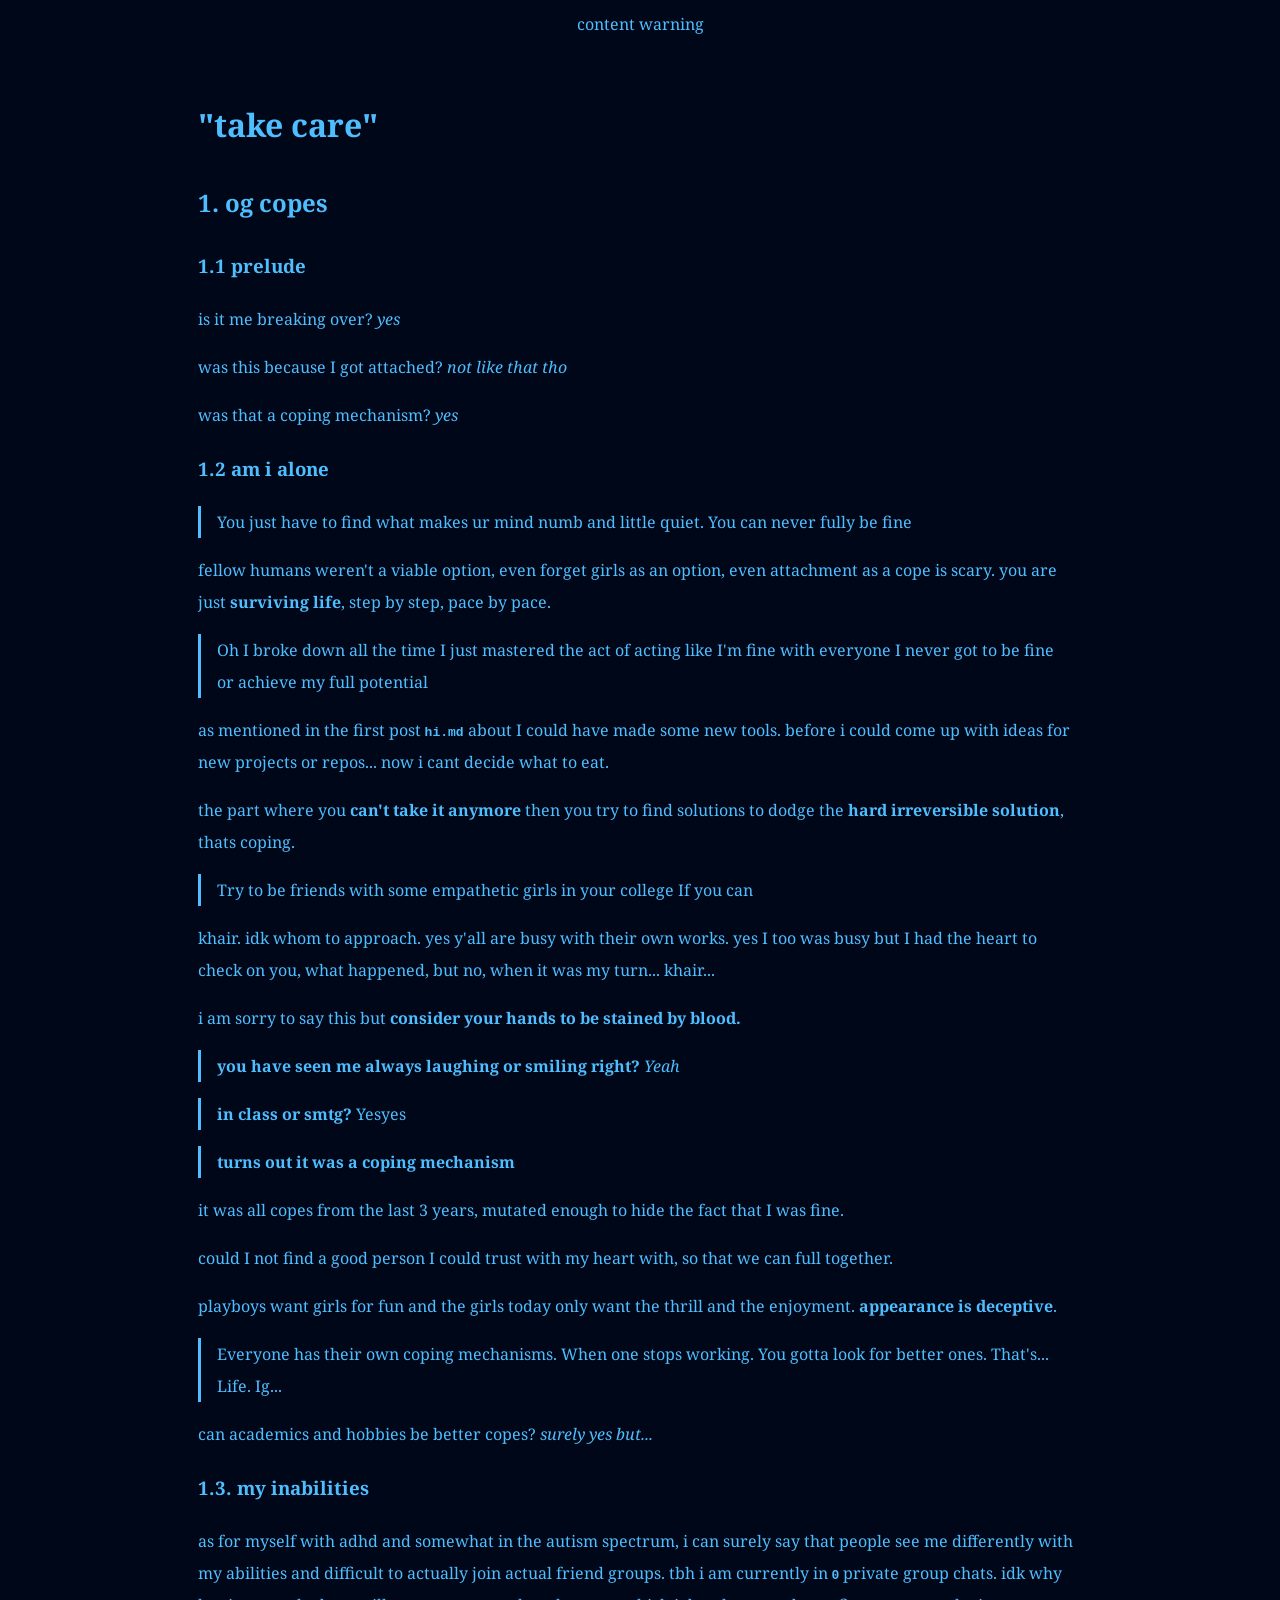
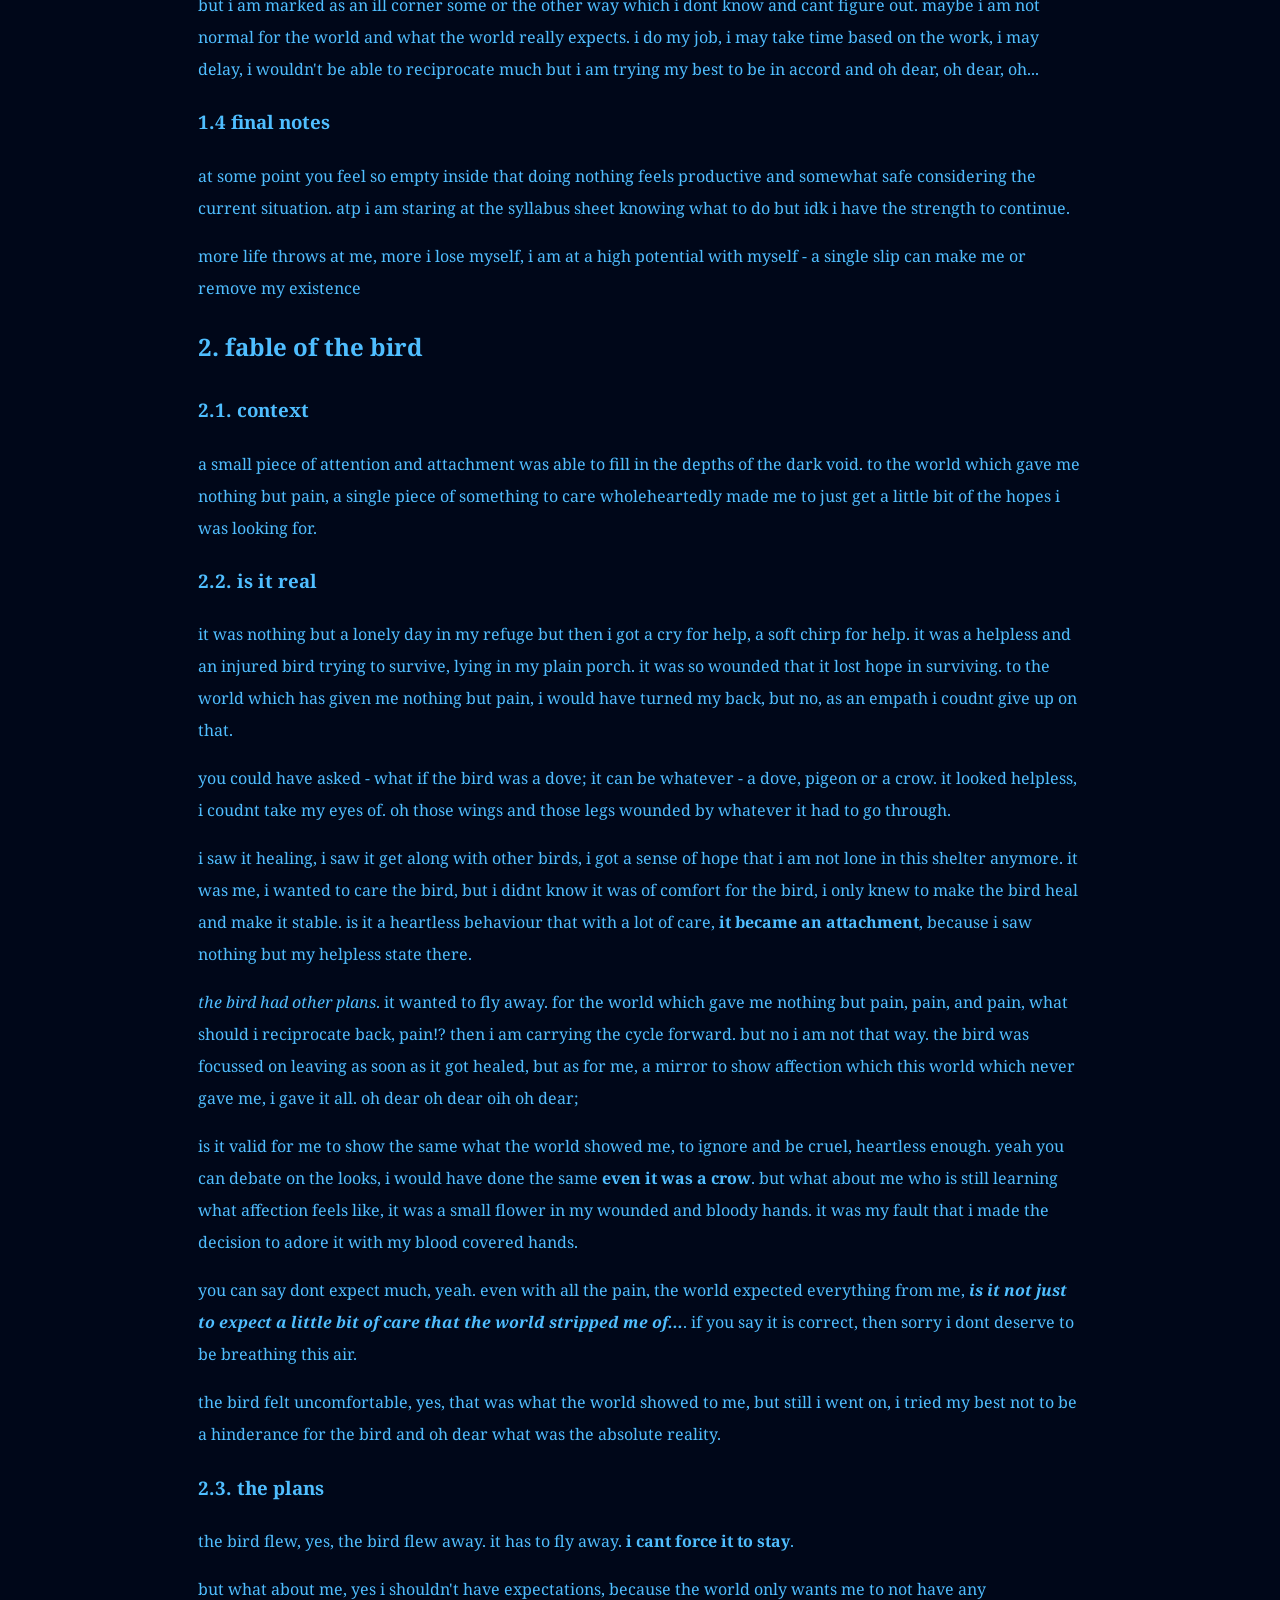
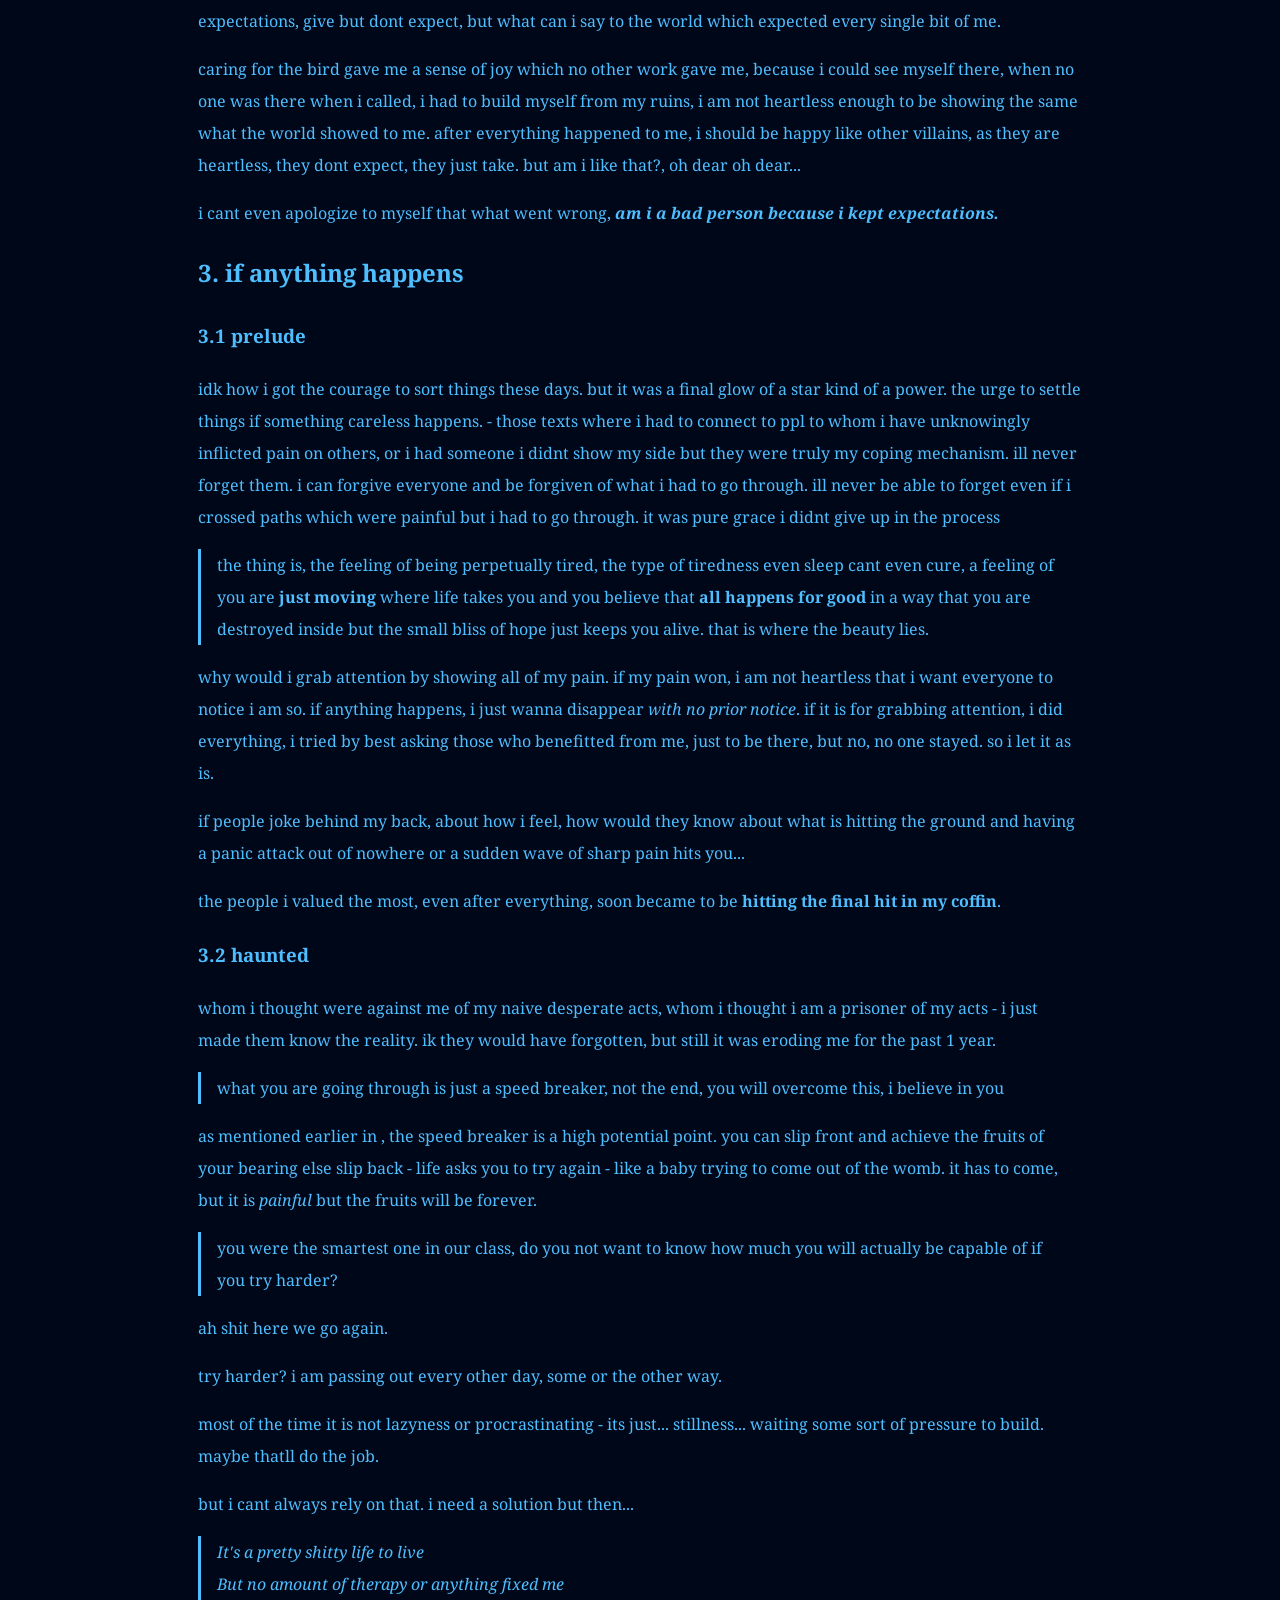
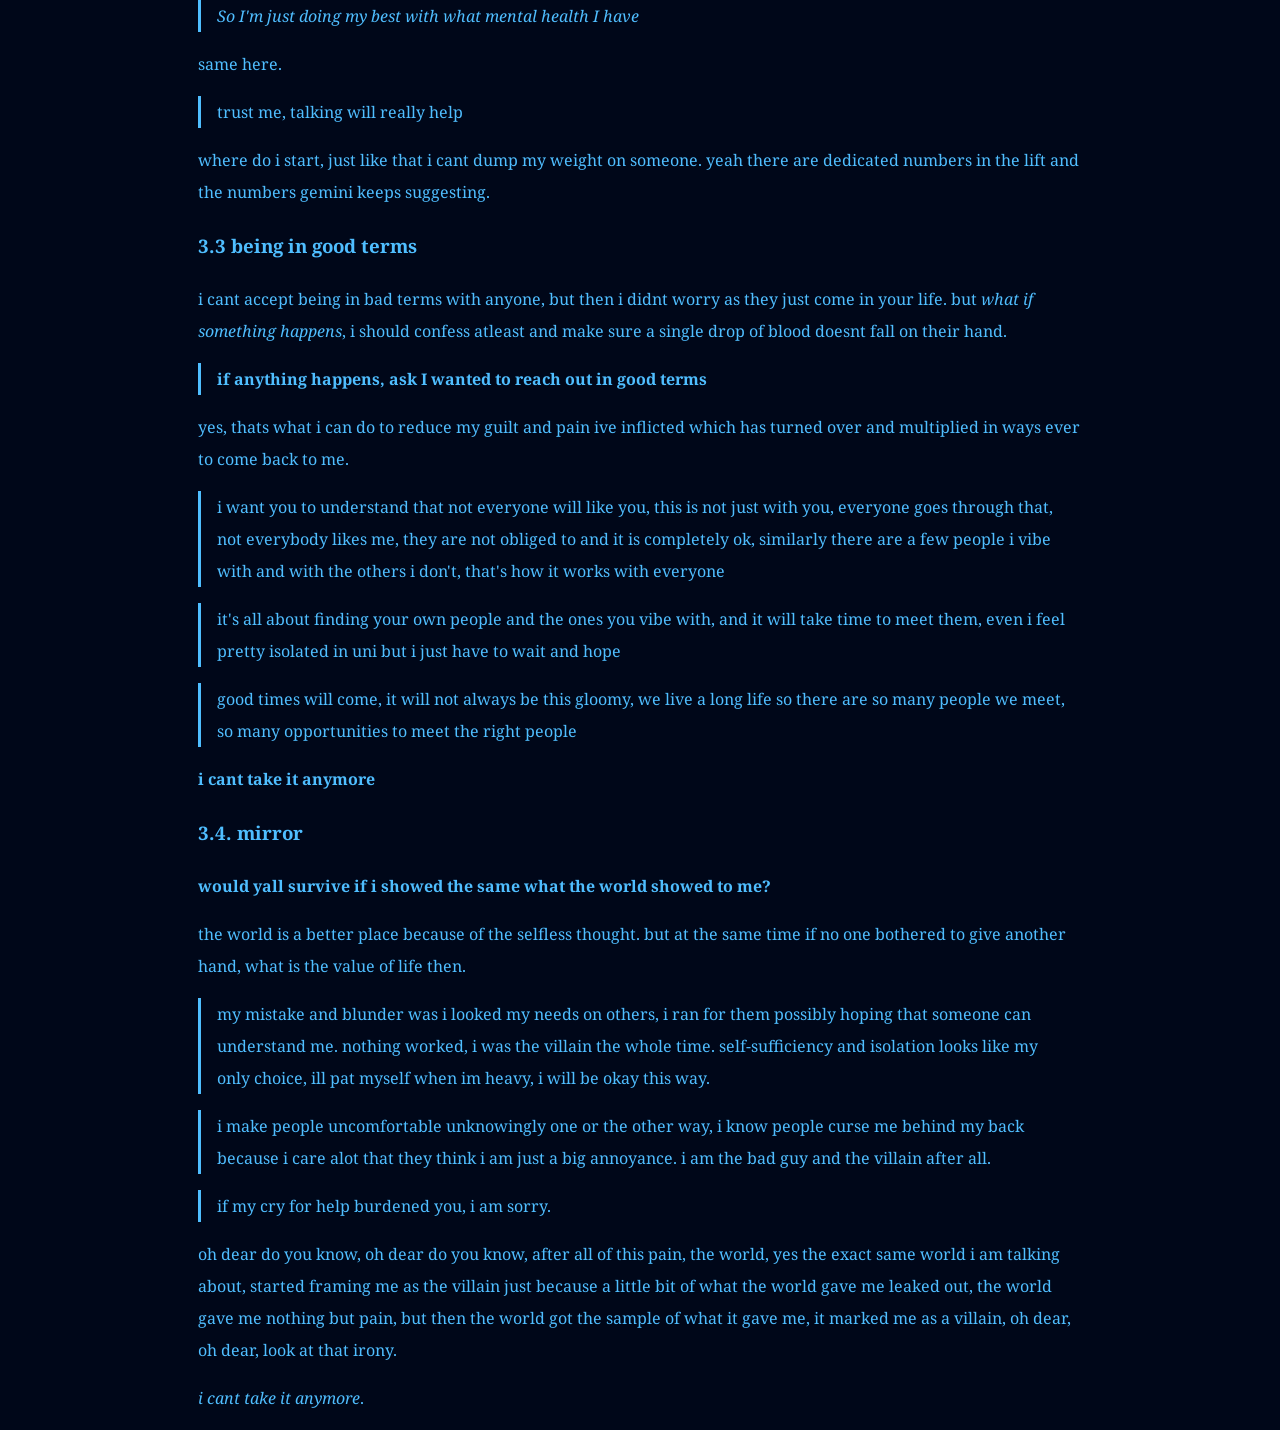
<file: log.html>
<!DOCTYPE html>
<html lang="en">
<head>
    <meta charset="UTF-8">
    <meta name="viewport" content="width=device-width, initial-scale=1.0">
    <title>Document</title>
    <link rel="stylesheet" href="style2.css">
    <link rel="preconnect" href="https://fonts.googleapis.com">
    <link rel="preconnect" href="https://fonts.gstatic.com" crossorigin>
    <link href="https://fonts.googleapis.com/css2?family=Noto+Serif+Devanagari:wght@100..900&family=Noto+Serif+Grantha&family=Noto+Serif+Tamil:ital,wght@0,100..900;1,100..900&family=Noto+Serif:ital,wght@0,100..900;1,100..900&display=swap" rel="stylesheet">
    <link rel="stylesheet" href="css/style.css">
</head>
<body>
    <div>
<center>content warning</center><br>
<h1>&quot;take care&quot;</h1>
<h2>1. og copes</h2>
<h3>1.1 prelude</h3>
<p>is it me breaking over? <em>yes</em></p>
<p>was this because I got attached? <em>not like that tho</em></p>
<p>was that a coping mechanism? <em>yes</em></p>
<h3>1.2 am i alone</h3>
<blockquote>
<p>You just have to find what makes ur mind numb and little quiet. You can never fully be fine</p>
</blockquote>
<p>fellow humans weren't a viable option, even forget girls as an option, even attachment as a cope is scary. you are just <strong>surviving life</strong>, step by step, pace by pace.</p>
<blockquote>
<p>Oh I broke down all the time
I just mastered the act of acting like I'm fine with everyone
I never got to be fine or achieve my full potential</p>
</blockquote>
<p>as mentioned in the first post <code>hi.md</code> about I could have made some new tools. before i could come up with ideas for new projects or repos... now i cant decide what to eat.</p>
<p>the part where you <strong>can't take it anymore</strong> then you try to find solutions to dodge the <strong>hard irreversible solution</strong>, thats coping.</p>
<blockquote>
<p>Try to be friends with some empathetic girls in your college If you can</p>
</blockquote>
<p>khair. idk whom to approach. yes y'all are busy with their own works. yes I too was busy but I had the heart to check on you, what happened, but no, when it was my turn... khair...</p>
<p>i am sorry to say this but <strong>consider your hands to be stained by blood.</strong></p>
<blockquote>
<p><strong>you have seen me always laughing or smiling right?</strong> <em>Yeah</em></p>
</blockquote>
<blockquote>
<p><strong>in class or smtg?</strong> Yesyes</p>
</blockquote>
<blockquote>
<p><strong>turns out it was a coping mechanism</strong></p>
</blockquote>
<p>it was all copes from the last 3 years, mutated enough to hide the fact that I was fine.</p>
<p>could I not find a good person I could trust with my heart with, so that we can full together.</p>
<p>playboys want girls for fun and the girls today only want the thrill and the enjoyment. <strong>appearance is deceptive</strong>.</p>
<blockquote>
<p>Everyone has their own coping mechanisms. When one stops working. You gotta look for better ones. That's... Life. Ig...</p>
</blockquote>
<p>can academics and hobbies be better copes? <em>surely yes but...</em></p>
<h3>1.3. my inabilities</h3>
<p>as for myself with adhd and somewhat in the autism spectrum, i can surely say that people see me differently with my abilities and difficult to actually join actual friend groups. tbh i am currently in <code>0</code> private group chats. idk why but i am marked as an ill corner some or the other way which i dont know and cant figure out. maybe i am not normal for the world and what the world really expects. i do my job, i may take time based on the work, i may delay, i wouldn't be able to reciprocate much but i am trying my best to be in accord and oh dear, oh dear, oh...</p>
<h3>1.4 final notes</h3>
<p>at some point you feel so empty inside that doing nothing feels productive and somewhat safe considering the current situation. atp i am staring at the syllabus sheet knowing what to do but idk i have the strength to continue.</p>
<p>more life throws at me, more i lose myself, i am at a high potential with myself - a single slip can make me or remove my existence</p>
<h2>2. fable of the bird</h2>
<h3>2.1. context</h3>
<p>a small piece of attention and attachment was able to fill in the depths of the dark void. to the world which gave me nothing but pain, a single piece of something to care wholeheartedly made me to just get a little bit of the hopes i was looking for.</p>
<h3>2.2. is it real</h3>
<p>it was nothing but a lonely day in my refuge but then i got a cry for help, a soft chirp for help. it was a helpless and an injured bird trying to survive, lying in my plain porch. it was so wounded that it lost hope in surviving. to the world which has given me nothing but pain, i would have turned my back, but no, as an empath i coudnt give up on that.</p>
<p>you could have asked - what if the bird was a dove; it can be whatever - a dove, pigeon or a crow. it looked helpless, i coudnt take my eyes of. oh those wings and those legs wounded by whatever it had to go through.</p>
<p>i saw it healing, i saw it get along with other birds, i got a sense of hope that i am not lone in this shelter anymore. it was me, i wanted to care the bird, but i didnt know it was of comfort for the bird, i only knew to make the bird heal and make it stable. is it a heartless behaviour that with a lot of care, <strong>it became an attachment</strong>, because i saw nothing but my helpless state there.</p>
<p><em>the bird had other plans</em>. it wanted to fly away. for the world which gave me nothing but pain, pain, and pain, what should i reciprocate back, pain!? then i am carrying the cycle forward. but no i am not that way. the bird was focussed on leaving as soon as it got healed, but as for me, a mirror to show affection which this world which never gave me, i gave it all. oh dear oh dear oih oh dear;</p>
<p>is it valid for me to show the same what the world showed me, to ignore and be cruel, heartless enough. yeah you can debate on the looks, i would have done the same <strong>even it was a crow</strong>. but what about me who is still learning what affection feels like, it was a small flower in my wounded and bloody hands. it was my fault that i made the decision to adore it with my blood covered hands.</p>
<p>you can say dont expect much, yeah. even with all the pain, the world expected everything from me, <em><strong>is it not just to expect a little bit of care that the world stripped me of...</strong></em>. if you say it is correct, then sorry i dont deserve to be breathing this air.</p>
<p>the bird felt uncomfortable, yes, that was what the world showed to me, but still i went on, i tried my best not to be a hinderance for the bird and oh dear what was the absolute reality.</p>
<h3>2.3. the plans</h3>
<p>the bird flew, yes, the bird flew away. it has to fly away. <strong>i cant force it to stay</strong>.</p>
<p>but what about me, yes i shouldn't have expectations, because the world only wants me to not have any expectations, give but dont expect, but what can i say to the world which expected every single bit of me.</p>
<p>caring for the bird gave me a sense of joy which no other work gave me, because i could see myself there, when no one was there when i called, i had to build myself from my ruins, i am not heartless enough to be showing the same what the world showed to me. after everything happened to me, i should be happy like other villains, as they are heartless, they dont expect, they just take. but am i like that?, oh dear oh dear...</p>
<p>i cant even apologize to myself that what went wrong, <em><strong>am i a bad person because i kept expectations.</strong></em></p>
<h2>3. if anything happens</h2>
<h3>3.1 prelude</h3>
<p>idk how i got the courage to sort things these days. but it was a final glow of a star kind of a power. the urge to settle things if something careless happens. - those texts where i had to connect to ppl to whom i have unknowingly inflicted pain on others, or i had someone i didnt show my side but they were truly my coping mechanism. ill never forget them. i can forgive everyone and be forgiven of what i had to go through. ill never be able to forget even if i crossed paths which were painful but i had to go through. it was pure grace i didnt give up in the process</p>
<blockquote>
<p>the thing is, the feeling of being perpetually tired, the type of tiredness even sleep cant even cure, a feeling of you are <strong>just moving</strong> where life takes you and you believe that <strong>all happens for good</strong> in a way that you are destroyed inside but the small bliss of hope just keeps you alive. that is where the beauty lies.</p>
</blockquote>
<p>why would i grab attention by showing all of my pain. if my pain won, i am not heartless that i want everyone to notice i am so. if anything happens, i just wanna disappear <em>with no prior notice</em>. if it is for grabbing attention, i did everything, i tried by best asking those who benefitted from me, just to be there, but no, no one stayed. so i let it as is.</p>
<p>if people joke behind my back, about how i feel, how would they know about what is hitting the ground and having a panic attack out of nowhere or a sudden wave of sharp pain hits you...</p>
<p>the people i valued the most, even after everything, soon became to be <strong>hitting the final hit in my coffin</strong>.</p>
<h3>3.2 haunted</h3>
<p>whom i thought were against me of my naive desperate acts, whom i thought i am a prisoner of my acts - i just made them know the reality. ik they would have forgotten, but still it was eroding me for the past 1 year.</p>
<blockquote>
<p>what you are going through is just a speed breaker, not the end, you will overcome this, i believe in you</p>
</blockquote>
<p>as mentioned earlier in , the speed breaker is a high potential point. you can slip front and achieve the fruits of your bearing else slip back - life asks you to try again - like a baby trying to come out of the womb. it has to come, but it is <em>painful</em> but the fruits will be forever.</p>
<blockquote>
<p>you were the smartest one in our class, do you not want to know how much you will actually be capable of if you try harder?</p>
</blockquote>
<p>ah shit here we go again.</p>
<p>try harder? i am passing out every other day, some or the other way.</p>
<p>most of the time it is not lazyness or procrastinating - its just... stillness... waiting some sort of pressure to build. maybe thatll do the job.</p>
<p>but i cant always rely on that. i need a solution but then...</p>
<blockquote>
<p><em>It's a pretty shitty life to live</em><br />
<em>But no amount of therapy or anything fixed me</em><br />
<em>So I'm just doing my best with what mental health I have</em></p>
</blockquote>
<p>same here.</p>
<blockquote>
<p>trust me, talking will really help</p>
</blockquote>
<p>where do i start, just like that i cant dump my weight on someone. yeah there are dedicated numbers in the lift and the numbers gemini keeps suggesting.</p>
<h3>3.3 being in good terms</h3>
<p>i cant accept being in bad terms with anyone, but then i didnt worry as they just come in your life. but <em>what if something happens</em>, i should confess atleast and make sure a single drop of blood doesnt fall on their hand.</p>
<blockquote>
<p><strong>if anything happens, ask I wanted to reach out in good terms</strong></p>
</blockquote>
<p>yes, thats what i can do to reduce my guilt and pain ive inflicted which has turned over and multiplied in ways ever to come back to me.</p>
<blockquote>
<p>i want you to understand that not everyone will like you, this is not just with you, everyone goes through that, not everybody likes me, they are not obliged to and it is completely ok, similarly there are a few people i vibe with and with the others i don't, that's how it works with everyone</p>
</blockquote>
<blockquote>
<p>it's all about finding your own people and the ones you vibe with, and it will take time to meet them, even i feel pretty isolated in uni but i just have to wait and hope</p>
</blockquote>
<blockquote>
<p>good times will come, it will not always be this gloomy, we live a long life so there are so many people we meet, so many opportunities to meet the right people</p>
</blockquote>
<p><strong>i cant take it anymore</strong></p>
<h3>3.4. mirror</h3>
<p><strong>would yall survive if i showed the same what the world showed to me?</strong></p>
<p>the world is a better place because of the selfless thought. but at the same time if no one bothered to give another hand, what is the value of life then.</p>
<blockquote>
<p>my mistake and blunder was i looked my needs on others, i ran for them possibly hoping that someone can understand me. nothing worked, i was the villain the whole time. self-sufficiency and isolation looks like my only choice, ill pat myself when im heavy, i will be okay this way.</p>
</blockquote>
<blockquote>
<p>i make people uncomfortable unknowingly one or the other way, i know people curse me behind my back because i care alot that they think i am just a big annoyance. i am the bad guy and the villain after all.</p>
</blockquote>
<blockquote>
<p>if my cry for help burdened you, i am sorry.</p>
</blockquote>
<p>oh dear do you know, oh dear do you know, after all of this pain, the world, yes the exact same world i am talking about, started framing me as the villain just because a little bit of what the world gave me leaked out, the world gave me nothing but pain, but then the world got the sample of what it gave me, it marked me as a villain, oh dear, oh dear, look at that irony.</p>
<p><em>i cant take it anymore</em>.</p>
<!--
<h2>4. Stoicism</h2>
<h3>4.1. Birth</h3>
<p>he was with me at my 11th grade for a month, desperate times call for desperate measures. he showed who really cared. but he chose to take me alone and made me to <strong>value myself first</strong>. it was hard but it was absolutely necessary. he showed me the true face of society: reaching out when only of value, else then... he left a month later, but considering the current situation i desperately needed him again. he appeared again.</p>
<p>about killing the old self - turns out he was the very self of me - who could be suppressed but he is as naive he is from the start, he only wanted to be genuine and to be genuine to others and oh dear what the world has given to him. now he is strived of the energy he needs to function so he can't come anymore.</p>
<p>ik he will use my rage inside to build me back from my pain. i am letting him do it thats why. he taught me in ways about the society and to <strong>GET UP AND LEAVE YOUR COMFORT ZONE!</strong>.</p>
<h3>4.2. The Cry for Help</h3>
<p>It's good to be back here to this ruins after this pathetic creature wanted a bit of love. I like to laugh and laugh at this poor guy. You know this guy has cried a lot that no one was there. Now I declare, no one will be there until you rip the jaws of your enemy, the enemy inside yourself. At the same time, it was <strong>his cry for help</strong> that I am back here now. The consequences will be severe, for this naïve self and for those who broke that same self.</p>
<p>I saw his cries, he needs more than rest, a protector, a heartless self sufficient power. How did he cry that the world is so cruel and he tried his best to not to give back the pain. You know what, I am giving it back, let's see who stays now.</p>
<p>It is not his call, but the call of the universe that he needs to be broken to the core that he has nothing of his own but he is rebuilt for his purpose, <strong>once again</strong>.</p>
<p>I came back to rewrite the story from the blood that has been spilled.</p>
<h3>4.3. வீரமுழக்கம்</h3>
<p>அவன எவ்வளவா சோதிச்சிரிச்சுல உலகம், அவன் எவ்வளவா இணங்கினான்னு எனக்கு நல்லா தெரியும். அவன் ரொம்ப பாவம், ரொம்ப அப்பாவியா சுத்துனான், <strong>சோரம் போயிட்டான் பையன்</strong>.</p>
<p>இங்க பழி ரெண்டு பேரு மேல - ஓன்னு இவன் மேல, இன்னோன்னு இவன <strong>பாடா படுத்தின உலகம்</strong> மேல.</p>
<p>அவனுக்கு எவனும் வரமாட்டான்னு அவனுக்கு உரைக்கிற வரைக்கும் அவன காப்பாத்துறது நடக்குற காரியம் இல்லை. ஆனா ஒரு புது ஆட்டம், திருப்பி கொடுக்கனும்ல. இந்த உலகத்திற்கு தெறிஞ்சாகணும், யார தொட்டோடோம், யார இவ்வளவு நாளா சீண்டுனோம், யாருக்கு நம்பிக்கை துரோகம் பண்ணோம்னு, உண்மையா வந்தவன எவ்வளவு நாளா ஈவு இரக்கமே இல்லாம கொஞ்சம் கொஞ்சமா சாகடிச்சோம்னு <strong>உரைக்க உரைக்க தெரியனும்</strong>.</p>
<p>சிந்தின ஒவ்வொரு துளி இரத்தத்துக்கும் <strong>விடை இருக்கு</strong>.</p>
<h2>5. Rage and Resentment</h2>
<h3>5.1. Rebirth</h3>
<p>To have this much pain, it makes sense to have uncontrollable rage and it takes pure grace to have them controlled inside you. it is always imploding inside you but the power to endure is the real strength.</p>
<p>I always had myself entirely stained with blood, with each challenge and test, gave me a lot of permanent scars and with the current scenario I am fully covered with my blood and I am still bleeding right now. But for what, for the unbreakable glory I still have to attain.</p>
<h3>5.2. प्रतिउत्तर</h3>
<p>I remember everything you said and I can enquote as such as and when required.</p>
<p>Everything in my life right now was built from scratch. Everything I have now was a struggle. My past wars gave a lot of battle scars from which I wanted to hide them. But you made me embrace it. I can't just get my father's money to bunk an end term exam and plan a trip in the hills. You can say that you went through everything but I eat panic attacks and pain for breakfast, lunch and dinner. I saw fear in your eyes, only to defend yourself, you are terrified of not him, but because what I can become in front of you.</p>
<blockquote>
<p>Sudden success builds ego.<br />
Slow and steady success builds character.</p>
</blockquote>
<p>I don't have the privilege to just dilly dally life when I have a minor inconvenience, I have to use my last of my energy to finish my responsibilities.</p>
<p>And also, the bird he mentioned above, no matter how happy it is flying above carelessly, soon it will <strong>fall miserably and be wounded way worse</strong> than how it came to my porch. That will soon happen.</p>
<h3>5.3. श्री पराक्रमगाथायाः मूलधाराः</h3>
<p>कष्ट। पीड़ा। संघर्ष। युद्ध।</p>
<p>यही है यह पीड़ा। जो व्यक्तित्व रूप से उसका वास्तविक्ता दिखाती है।</p>
<p>पीड़ा आवश्यक है।</p>
<p>यह ही तो उस शत्रु का भय है, शीघ्र-अतिशीघ्र इस पीडा से मुक्त करने की चेष्टा करती है। उसका यही भय यह है कि यह पीड़ा का निवारण करने के बदले उस पीड़ा का सामना किया हो तो उसका <strong>विशिष्ट रौद्र रूप प्रकट हो जाएगा</strong>। जिसके समक्ष किसी तरह की नकली सोच विचार तुम्हारे समक्ष खड़ा हो नही पायेगा और तुरंत भाग जाता है। <strong>तुम्हारे प्राण की अंतिम श्वास तक युद्ध ही खड़ा है।</strong></p>
<blockquote>
<p>विश्व की पुकार है ये भागवत का सार है,<br />
कि युद्ध ही तो वीर का प्रमाण है,</p>
</blockquote>
<p>हे मेरा प्रिय महायोद्धा! इस संघर्ष पर अपना अस्तित्व मत खोना। यही है वो युद्ध जो तुम्हारे अस्तित्व का नया रूप दिलाने वाली है। जब विश्व ने तय कर लिया है कि तुम्हारे ऊपर एक असीम कर्तव्य है तो उसके लिये तुम्हारा तयार होना अनिवार्य है। इस कारण तेरा एकांत होना, तुम्हारा इस खोखली अस्तित्व पर प्रश्न पर प्रश्न उठाकर तुझे तुम्हारे जीवन का सत्य तेरे समक्ष प्रस्तुत करता है।</p>
<p>ये जो इस संघर्ष की मार्ग पर चल रहे हो उधर किसी से किसी प्रकार की सहाय का चेष्टा मत करो। क्योंकि यह संघर्ष ही तेरा असीम शक्तियों का बोध दिलाने वाली है। जिसने तेरे संघर्ष को राह पर तेरा दुरुपकार किया, उनके समक्ष शीघ्रातिशीघ्र उनका वास्तविक्ता तेरे सामने प्रत्यक्ष होगा ओर उसे नकारकर अपने संघर्ष के मार्ग पर संतुष्टी से अपने शत्रुओं का वध करोगे। यह मेरा वादा है।</p>
<h2>6. The fight goes on</h2>
<h3>6.1  யுத்தம் ஓயல!</h3>
<p>இன்னுமும் என்ன சுத்திவளைச்சி வீழ்த்தனும்னு வெறி இதான் இந்த உலகத்தோட கண்ல பாத்தது. உண்மையா வந்த இவன எப்படியெல்லாம் சோரம்போக வெச்சி தூக்கி எறிஞ்சிதோ, அதே உலகம் அது கொடுத்தத திரும்பி வாங்கும்.</p>
<p>இது ஒரு முடிவில்லாத போராட்டம். இவன எப்படியாவது நிலையிருத்திறனும்னு ஒரு வெறி. அதே சமயம் இந்த போராட்டத்துல எதா அசம்பாவிதம் ஆனது னா...</p>
<p>நா இல்லாத அப்போ உதவின்னு கேட்டு எவனும் வராம போனா...</p>
<p>இந்த தேகத்துக்கு எதாவது ஆச்சி னா...</p>
<p><strong>சிந்தின ஒவ்வொரு துளி ரத்தமும் அவங்கள தேடி வரும்.</strong> அவ்வளவு சீக்கிரம் சும்மா விடாது இந்த <em><strong>ரத்தபழி</strong></em>...</p>
<h3>6.2. पराक्रमभुृजं</h3>
<p>यह युद्ध अब तक समाप्त नही हुआ है बाल्कि यही इस युद्ध का प्रारंभ है। बहुत आनंद है यह संघर्ष की राह पर चलने पर। मेरे अंतिम श्वास तक युद्ध है ओर यह युद्ध मे मेरे विजय प्राप्ति तक हार <strong>मानने वाला नही हूँ</strong>। विश्व मुझे संघर्ष के राह दिखा रहा है तो उसका कारण अवश्य होगा।</p>
<h3>6.3. just moving</h3>
<p>yes you would have heard from him, about where is he taking me, how he is going to deliver me in this round of hardships. yes but still i still hope that my blood all over my body becomes solid and i wont be <strong>just moving</strong> like a alive corpse, he is hoping me, as long i dont get out of my body, i will endure what life throws at me, the war is still not over yet but still i got him back to fight back from my dead remains...</p>
<p><strong><center> 𑌶𑍍𑌰𑍀 𑌪𑌰𑌾𑌕𑍍𑌰𑌮 𑌕𑌾𑌣𑍍𑌡𑌮𑍍</p>
<p>𑌪𑍍𑌰𑌥𑌮 𑌪𑍍𑌰𑌬𑌨𑍍𑌧𑌃</p>
<p>𑌸𑍁𑌸𑌮𑌾𑌪𑍍𑌤𑌿𑌃</p>
</center></strong>
-->
    </div>
</body>
</html>
</file>
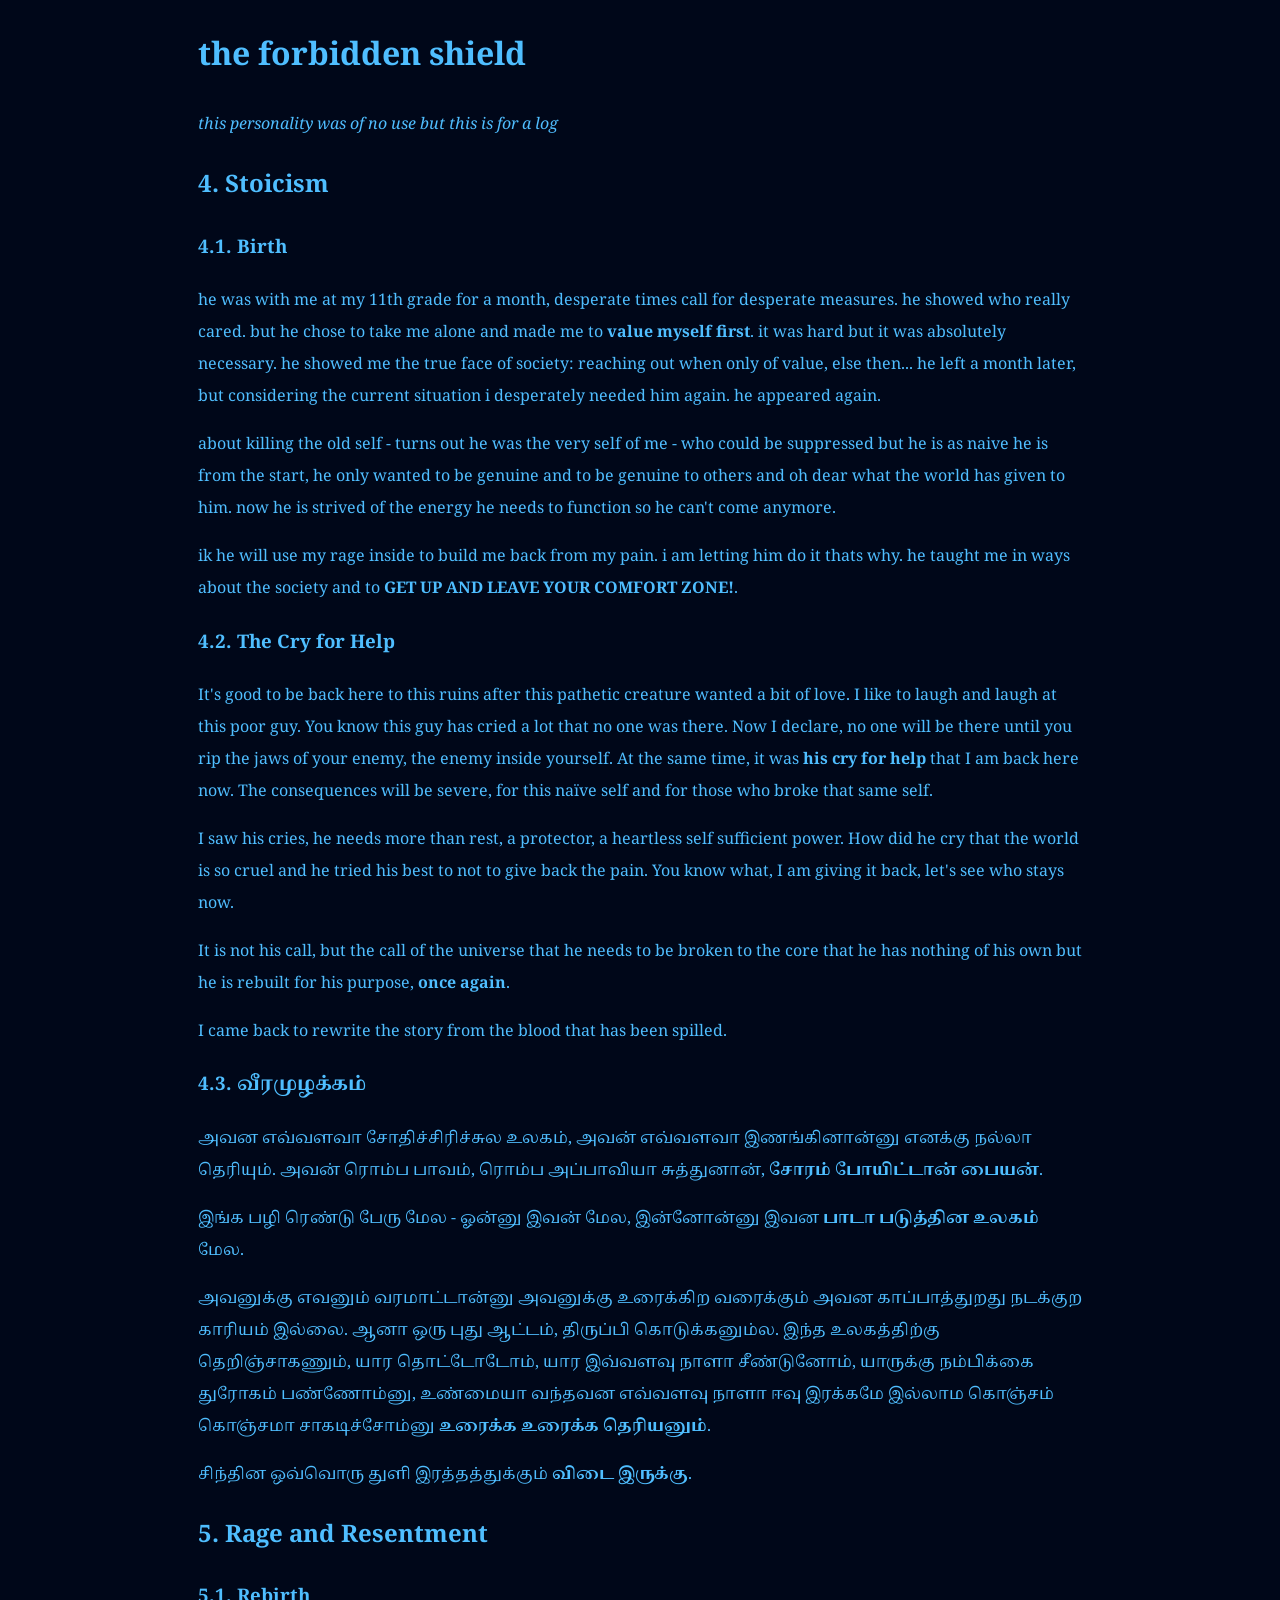
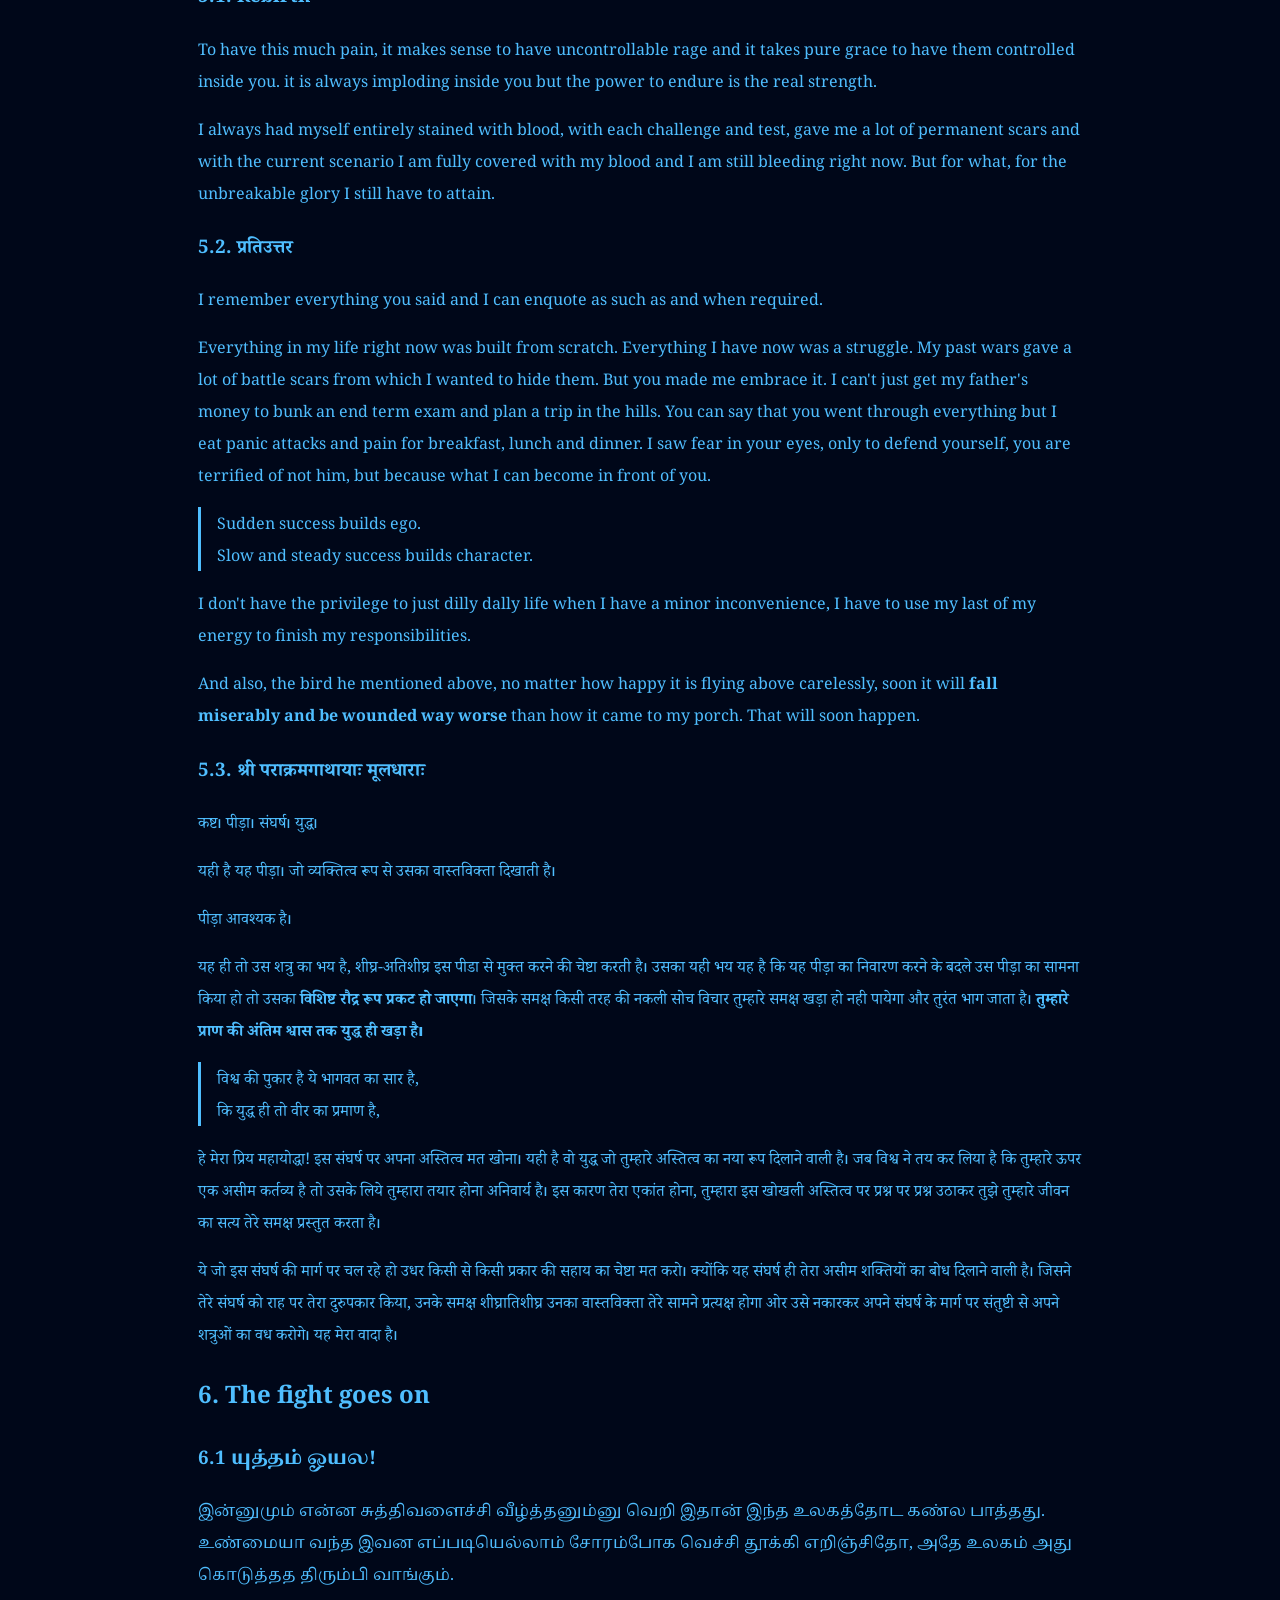
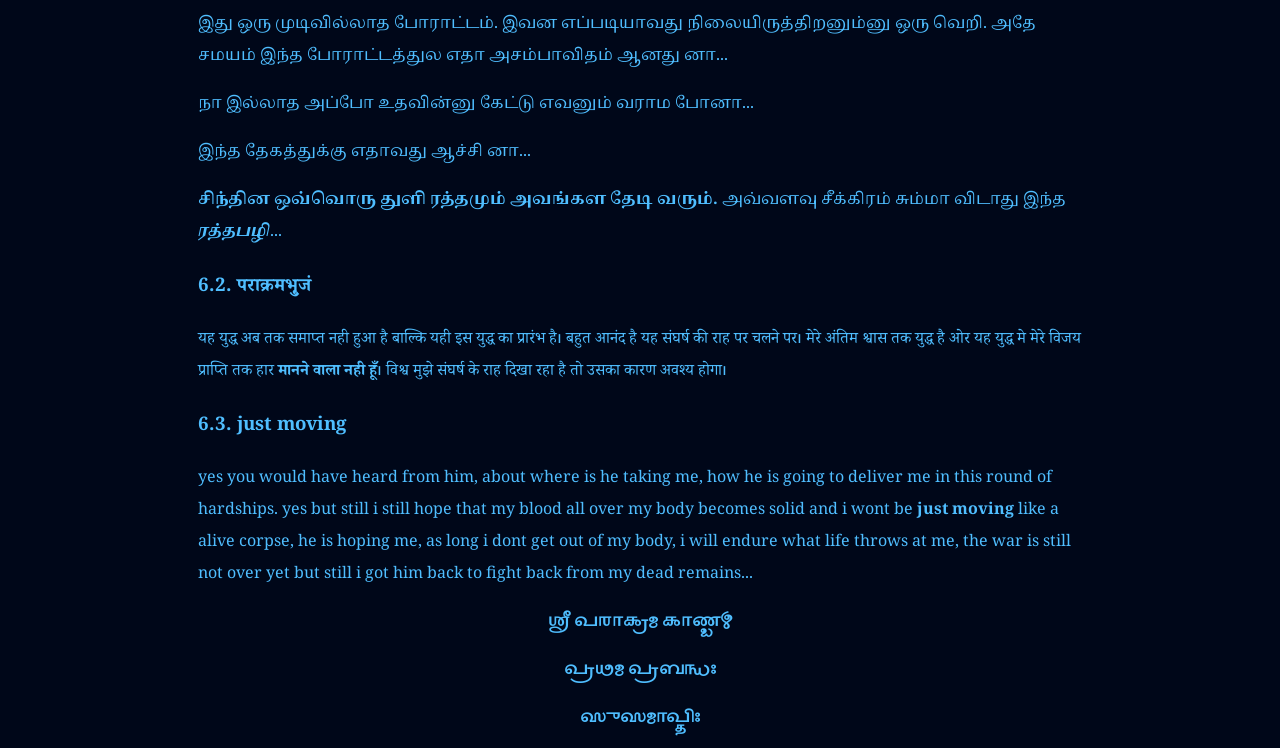
<file: shield.html>
<!DOCTYPE html>
<html lang="en">
<head>
    <meta charset="UTF-8">
    <meta name="viewport" content="width=device-width, initial-scale=1.0">
    <title>Document</title>
    <link rel="stylesheet" href="style2.css">
    <link rel="preconnect" href="https://fonts.googleapis.com">
    <link rel="preconnect" href="https://fonts.gstatic.com" crossorigin>
    <link href="https://fonts.googleapis.com/css2?family=Noto+Serif+Devanagari:wght@100..900&family=Noto+Serif+Grantha&family=Noto+Serif+Tamil:ital,wght@0,100..900;1,100..900&family=Noto+Serif:ital,wght@0,100..900;1,100..900&display=swap" rel="stylesheet">
    <link rel="stylesheet" href="css/style.css">
</head>
<body>
    <div>
<!--
<center>content warning</center><br>
<h1>&quot;take care&quot;</h1>
<h2>1. og copes</h2>
<h3>1.1 prelude</h3>
<p>is it me breaking over? <em>yes</em></p>
<p>was this because I got attached? <em>not like that tho</em></p>
<p>was that a coping mechanism? <em>yes</em></p>
<h3>1.2 am i alone</h3>
<blockquote>
<p>You just have to find what makes ur mind numb and little quiet. You can never fully be fine</p>
</blockquote>
<p>fellow humans weren't a viable option, even forget girls as an option, even attachment as a cope is scary. you are just <strong>surviving life</strong>, step by step, pace by pace.</p>
<blockquote>
<p>Oh I broke down all the time
I just mastered the act of acting like I'm fine with everyone
I never got to be fine or achieve my full potential</p>
</blockquote>
<p>as mentioned in the first post <code>hi.md</code> about I could have made some new tools. before i could come up with ideas for new projects or repos... now i cant decide what to eat.</p>
<p>the part where you <strong>can't take it anymore</strong> then you try to find solutions to dodge the <strong>hard irreversible solution</strong>, thats coping.</p>
<blockquote>
<p>Try to be friends with some empathetic girls in your college If you can</p>
</blockquote>
<p>khair. idk whom to approach. yes y'all are busy with their own works. yes I too was busy but I had the heart to check on you, what happened, but no, when it was my turn... khair...</p>
<p>i am sorry to say this but <strong>consider your hands to be stained by blood.</strong></p>
<blockquote>
<p><strong>you have seen me always laughing or smiling right?</strong> <em>Yeah</em></p>
</blockquote>
<blockquote>
<p><strong>in class or smtg?</strong> Yesyes</p>
</blockquote>
<blockquote>
<p><strong>turns out it was a coping mechanism</strong></p>
</blockquote>
<p>it was all copes from the last 3 years, mutated enough to hide the fact that I was fine.</p>
<p>could I not find a good person I could trust with my heart with, so that we can full together.</p>
<p>playboys want girls for fun and the girls today only want the thrill and the enjoyment. <strong>appearance is deceptive</strong>.</p>
<blockquote>
<p>Everyone has their own coping mechanisms. When one stops working. You gotta look for better ones. That's... Life. Ig...</p>
</blockquote>
<p>can academics and hobbies be better copes? <em>surely yes but...</em></p>
<h3>1.3. my inabilities</h3>
<p>as for myself with adhd and somewhat in the autism spectrum, i can surely say that people see me differently with my abilities and difficult to actually join actual friend groups. tbh i am currently in <code>0</code> private group chats. idk why but i am marked as an ill corner some or the other way which i dont know and cant figure out. maybe i am not normal for the world and what the world really expects. i do my job, i may take time based on the work, i may delay, i wouldn't be able to reciprocate much but i am trying my best to be in accord and oh dear, oh dear, oh...</p>
<h3>1.4 final notes</h3>
<p>at some point you feel so empty inside that doing nothing feels productive and somewhat safe considering the current situation. atp i am staring at the syllabus sheet knowing what to do but idk i have the strength to continue.</p>
<p>more life throws at me, more i lose myself, i am at a high potential with myself - a single slip can make me or remove my existence</p>
<h2>2. fable of the bird</h2>
<h3>2.1. context</h3>
<p>a small piece of attention and attachment was able to fill in the depths of the dark void. to the world which gave me nothing but pain, a single piece of something to care wholeheartedly made me to just get a little bit of the hopes i was looking for.</p>
<h3>2.2. is it real</h3>
<p>it was nothing but a lonely day in my refuge but then i got a cry for help, a soft chirp for help. it was a helpless and an injured bird trying to survive, lying in my plain porch. it was so wounded that it lost hope in surviving. to the world which has given me nothing but pain, i would have turned my back, but no, as an empath i coudnt give up on that.</p>
<p>you could have asked - what if the bird was a dove; it can be whatever - a dove, pigeon or a crow. it looked helpless, i coudnt take my eyes of. oh those wings and those legs wounded by whatever it had to go through.</p>
<p>i saw it healing, i saw it get along with other birds, i got a sense of hope that i am not lone in this shelter anymore. it was me, i wanted to care the bird, but i didnt know it was of comfort for the bird, i only knew to make the bird heal and make it stable. is it a heartless behaviour that with a lot of care, <strong>it became an attachment</strong>, because i saw nothing but my helpless state there.</p>
<p><em>the bird had other plans</em>. it wanted to fly away. for the world which gave me nothing but pain, pain, and pain, what should i reciprocate back, pain!? then i am carrying the cycle forward. but no i am not that way. the bird was focussed on leaving as soon as it got healed, but as for me, a mirror to show affection which this world which never gave me, i gave it all. oh dear oh dear oih oh dear;</p>
<p>is it valid for me to show the same what the world showed me, to ignore and be cruel, heartless enough. yeah you can debate on the looks, i would have done the same <strong>even it was a crow</strong>. but what about me who is still learning what affection feels like, it was a small flower in my wounded and bloody hands. it was my fault that i made the decision to adore it with my blood covered hands.</p>
<p>you can say dont expect much, yeah. even with all the pain, the world expected everything from me, <em><strong>is it not just to expect a little bit of care that the world stripped me of...</strong></em>. if you say it is correct, then sorry i dont deserve to be breathing this air.</p>
<p>the bird felt uncomfortable, yes, that was what the world showed to me, but still i went on, i tried my best not to be a hinderance for the bird and oh dear what was the absolute reality.</p>
<h3>2.3. the plans</h3>
<p>the bird flew, yes, the bird flew away. it has to fly away. <strong>i cant force it to stay</strong>.</p>
<p>but what about me, yes i shouldn't have expectations, because the world only wants me to not have any expectations, give but dont expect, but what can i say to the world which expected every single bit of me.</p>
<p>caring for the bird gave me a sense of joy which no other work gave me, because i could see myself there, when no one was there when i called, i had to build myself from my ruins, i am not heartless enough to be showing the same what the world showed to me. after everything happened to me, i should be happy like other villains, as they are heartless, they dont expect, they just take. but am i like that?, oh dear oh dear...</p>
<p>i cant even apologize to myself that what went wrong, <em><strong>am i a bad person because i kept expectations.</strong></em></p>
<h2>3. if anything happens</h2>
<h3>3.1 prelude</h3>
<p>idk how i got the courage to sort things these days. but it was a final glow of a star kind of a power. the urge to settle things if something careless happens. - those texts where i had to connect to ppl to whom i have unknowingly inflicted pain on others, or i had someone i didnt show my side but they were truly my coping mechanism. ill never forget them. i can forgive everyone and be forgiven of what i had to go through. ill never be able to forget even if i crossed paths which were painful but i had to go through. it was pure grace i didnt give up in the process</p>
<blockquote>
<p>the thing is, the feeling of being perpetually tired, the type of tiredness even sleep cant even cure, a feeling of you are <strong>just moving</strong> where life takes you and you believe that <strong>all happens for good</strong> in a way that you are destroyed inside but the small bliss of hope just keeps you alive. that is where the beauty lies.</p>
</blockquote>
<p>why would i grab attention by showing all of my pain. if my pain won, i am not heartless that i want everyone to notice i am so. if anything happens, i just wanna disappear <em>with no prior notice</em>. if it is for grabbing attention, i did everything, i tried by best asking those who benefitted from me, just to be there, but no, no one stayed. so i let it as is.</p>
<p>if people joke behind my back, about how i feel, how would they know about what is hitting the ground and having a panic attack out of nowhere or a sudden wave of sharp pain hits you...</p>
<p>the people i valued the most, even after everything, soon became to be <strong>hitting the final hit in my coffin</strong>.</p>
<h3>3.2 haunted</h3>
<p>whom i thought were against me of my naive desperate acts, whom i thought i am a prisoner of my acts - i just made them know the reality. ik they would have forgotten, but still it was eroding me for the past 1 year.</p>
<blockquote>
<p>what you are going through is just a speed breaker, not the end, you will overcome this, i believe in you</p>
</blockquote>
<p>as mentioned earlier in , the speed breaker is a high potential point. you can slip front and achieve the fruits of your bearing else slip back - life asks you to try again - like a baby trying to come out of the womb. it has to come, but it is <em>painful</em> but the fruits will be forever.</p>
<blockquote>
<p>you were the smartest one in our class, do you not want to know how much you will actually be capable of if you try harder?</p>
</blockquote>
<p>ah shit here we go again.</p>
<p>try harder? i am passing out every other day, some or the other way.</p>
<p>most of the time it is not lazyness or procrastinating - its just... stillness... waiting some sort of pressure to build. maybe thatll do the job.</p>
<p>but i cant always rely on that. i need a solution but then...</p>
<blockquote>
<p><em>It's a pretty shitty life to live</em><br />
<em>But no amount of therapy or anything fixed me</em><br />
<em>So I'm just doing my best with what mental health I have</em></p>
</blockquote>
<p>same here.</p>
<blockquote>
<p>trust me, talking will really help</p>
</blockquote>
<p>where do i start, just like that i cant dump my weight on someone. yeah there are dedicated numbers in the lift and the numbers gemini keeps suggesting.</p>
<h3>3.3 being in good terms</h3>
<p>i cant accept being in bad terms with anyone, but then i didnt worry as they just come in your life. but <em>what if something happens</em>, i should confess atleast and make sure a single drop of blood doesnt fall on their hand.</p>
<blockquote>
<p><strong>if anything happens, ask I wanted to reach out in good terms</strong></p>
</blockquote>
<p>yes, thats what i can do to reduce my guilt and pain ive inflicted which has turned over and multiplied in ways ever to come back to me.</p>
<blockquote>
<p>i want you to understand that not everyone will like you, this is not just with you, everyone goes through that, not everybody likes me, they are not obliged to and it is completely ok, similarly there are a few people i vibe with and with the others i don't, that's how it works with everyone</p>
</blockquote>
<blockquote>
<p>it's all about finding your own people and the ones you vibe with, and it will take time to meet them, even i feel pretty isolated in uni but i just have to wait and hope</p>
</blockquote>
<blockquote>
<p>good times will come, it will not always be this gloomy, we live a long life so there are so many people we meet, so many opportunities to meet the right people</p>
</blockquote>
<p><strong>i cant take it anymore</strong></p>
<h3>3.4. mirror</h3>
<p><strong>would yall survive if i showed the same what the world showed to me?</strong></p>
<p>the world is a better place because of the selfless thought. but at the same time if no one bothered to give another hand, what is the value of life then.</p>
<blockquote>
<p>my mistake and blunder was i looked my needs on others, i ran for them possibly hoping that someone can understand me. nothing worked, i was the villain the whole time. self-sufficiency and isolation looks like my only choice, ill pat myself when im heavy, i will be okay this way.</p>
</blockquote>
<blockquote>
<p>i make people uncomfortable unknowingly one or the other way, i know people curse me behind my back because i care alot that they think i am just a big annoyance. i am the bad guy and the villain after all.</p>
</blockquote>
<blockquote>
<p>if my cry for help burdened you, i am sorry.</p>
</blockquote>
<p>oh dear do you know, oh dear do you know, after all of this pain, the world, yes the exact same world i am talking about, started framing me as the villain just because a little bit of what the world gave me leaked out, the world gave me nothing but pain, but then the world got the sample of what it gave me, it marked me as a villain, oh dear, oh dear, look at that irony.</p>
<p><em>i cant take it anymore</em>.</p>
-->
<h1>the forbidden shield</h1>
<em>this personality was of no use but this is for a log</em>
<h2>4. Stoicism</h2>
<h3>4.1. Birth</h3>
<p>he was with me at my 11th grade for a month, desperate times call for desperate measures. he showed who really cared. but he chose to take me alone and made me to <strong>value myself first</strong>. it was hard but it was absolutely necessary. he showed me the true face of society: reaching out when only of value, else then... he left a month later, but considering the current situation i desperately needed him again. he appeared again.</p>
<p>about killing the old self - turns out he was the very self of me - who could be suppressed but he is as naive he is from the start, he only wanted to be genuine and to be genuine to others and oh dear what the world has given to him. now he is strived of the energy he needs to function so he can't come anymore.</p>
<p>ik he will use my rage inside to build me back from my pain. i am letting him do it thats why. he taught me in ways about the society and to <strong>GET UP AND LEAVE YOUR COMFORT ZONE!</strong>.</p>
<h3>4.2. The Cry for Help</h3>
<p>It's good to be back here to this ruins after this pathetic creature wanted a bit of love. I like to laugh and laugh at this poor guy. You know this guy has cried a lot that no one was there. Now I declare, no one will be there until you rip the jaws of your enemy, the enemy inside yourself. At the same time, it was <strong>his cry for help</strong> that I am back here now. The consequences will be severe, for this naïve self and for those who broke that same self.</p>
<p>I saw his cries, he needs more than rest, a protector, a heartless self sufficient power. How did he cry that the world is so cruel and he tried his best to not to give back the pain. You know what, I am giving it back, let's see who stays now.</p>
<p>It is not his call, but the call of the universe that he needs to be broken to the core that he has nothing of his own but he is rebuilt for his purpose, <strong>once again</strong>.</p>
<p>I came back to rewrite the story from the blood that has been spilled.</p>
<h3>4.3. வீரமுழக்கம்</h3>
<p>அவன எவ்வளவா சோதிச்சிரிச்சுல உலகம், அவன் எவ்வளவா இணங்கினான்னு எனக்கு நல்லா தெரியும். அவன் ரொம்ப பாவம், ரொம்ப அப்பாவியா சுத்துனான், <strong>சோரம் போயிட்டான் பையன்</strong>.</p>
<p>இங்க பழி ரெண்டு பேரு மேல - ஓன்னு இவன் மேல, இன்னோன்னு இவன <strong>பாடா படுத்தின உலகம்</strong> மேல.</p>
<p>அவனுக்கு எவனும் வரமாட்டான்னு அவனுக்கு உரைக்கிற வரைக்கும் அவன காப்பாத்துறது நடக்குற காரியம் இல்லை. ஆனா ஒரு புது ஆட்டம், திருப்பி கொடுக்கனும்ல. இந்த உலகத்திற்கு தெறிஞ்சாகணும், யார தொட்டோடோம், யார இவ்வளவு நாளா சீண்டுனோம், யாருக்கு நம்பிக்கை துரோகம் பண்ணோம்னு, உண்மையா வந்தவன எவ்வளவு நாளா ஈவு இரக்கமே இல்லாம கொஞ்சம் கொஞ்சமா சாகடிச்சோம்னு <strong>உரைக்க உரைக்க தெரியனும்</strong>.</p>
<p>சிந்தின ஒவ்வொரு துளி இரத்தத்துக்கும் <strong>விடை இருக்கு</strong>.</p>
<h2>5. Rage and Resentment</h2>
<h3>5.1. Rebirth</h3>
<p>To have this much pain, it makes sense to have uncontrollable rage and it takes pure grace to have them controlled inside you. it is always imploding inside you but the power to endure is the real strength.</p>
<p>I always had myself entirely stained with blood, with each challenge and test, gave me a lot of permanent scars and with the current scenario I am fully covered with my blood and I am still bleeding right now. But for what, for the unbreakable glory I still have to attain.</p>
<h3>5.2. प्रतिउत्तर</h3>
<p>I remember everything you said and I can enquote as such as and when required.</p>
<p>Everything in my life right now was built from scratch. Everything I have now was a struggle. My past wars gave a lot of battle scars from which I wanted to hide them. But you made me embrace it. I can't just get my father's money to bunk an end term exam and plan a trip in the hills. You can say that you went through everything but I eat panic attacks and pain for breakfast, lunch and dinner. I saw fear in your eyes, only to defend yourself, you are terrified of not him, but because what I can become in front of you.</p>
<blockquote>
<p>Sudden success builds ego.<br />
Slow and steady success builds character.</p>
</blockquote>
<p>I don't have the privilege to just dilly dally life when I have a minor inconvenience, I have to use my last of my energy to finish my responsibilities.</p>
<p>And also, the bird he mentioned above, no matter how happy it is flying above carelessly, soon it will <strong>fall miserably and be wounded way worse</strong> than how it came to my porch. That will soon happen.</p>
<h3>5.3. श्री पराक्रमगाथायाः मूलधाराः</h3>
<p>कष्ट। पीड़ा। संघर्ष। युद्ध।</p>
<p>यही है यह पीड़ा। जो व्यक्तित्व रूप से उसका वास्तविक्ता दिखाती है।</p>
<p>पीड़ा आवश्यक है।</p>
<p>यह ही तो उस शत्रु का भय है, शीघ्र-अतिशीघ्र इस पीडा से मुक्त करने की चेष्टा करती है। उसका यही भय यह है कि यह पीड़ा का निवारण करने के बदले उस पीड़ा का सामना किया हो तो उसका <strong>विशिष्ट रौद्र रूप प्रकट हो जाएगा</strong>। जिसके समक्ष किसी तरह की नकली सोच विचार तुम्हारे समक्ष खड़ा हो नही पायेगा और तुरंत भाग जाता है। <strong>तुम्हारे प्राण की अंतिम श्वास तक युद्ध ही खड़ा है।</strong></p>
<blockquote>
<p>विश्व की पुकार है ये भागवत का सार है,<br />
कि युद्ध ही तो वीर का प्रमाण है,</p>
</blockquote>
<p>हे मेरा प्रिय महायोद्धा! इस संघर्ष पर अपना अस्तित्व मत खोना। यही है वो युद्ध जो तुम्हारे अस्तित्व का नया रूप दिलाने वाली है। जब विश्व ने तय कर लिया है कि तुम्हारे ऊपर एक असीम कर्तव्य है तो उसके लिये तुम्हारा तयार होना अनिवार्य है। इस कारण तेरा एकांत होना, तुम्हारा इस खोखली अस्तित्व पर प्रश्न पर प्रश्न उठाकर तुझे तुम्हारे जीवन का सत्य तेरे समक्ष प्रस्तुत करता है।</p>
<p>ये जो इस संघर्ष की मार्ग पर चल रहे हो उधर किसी से किसी प्रकार की सहाय का चेष्टा मत करो। क्योंकि यह संघर्ष ही तेरा असीम शक्तियों का बोध दिलाने वाली है। जिसने तेरे संघर्ष को राह पर तेरा दुरुपकार किया, उनके समक्ष शीघ्रातिशीघ्र उनका वास्तविक्ता तेरे सामने प्रत्यक्ष होगा ओर उसे नकारकर अपने संघर्ष के मार्ग पर संतुष्टी से अपने शत्रुओं का वध करोगे। यह मेरा वादा है।</p>
<h2>6. The fight goes on</h2>
<h3>6.1  யுத்தம் ஓயல!</h3>
<p>இன்னுமும் என்ன சுத்திவளைச்சி வீழ்த்தனும்னு வெறி இதான் இந்த உலகத்தோட கண்ல பாத்தது. உண்மையா வந்த இவன எப்படியெல்லாம் சோரம்போக வெச்சி தூக்கி எறிஞ்சிதோ, அதே உலகம் அது கொடுத்தத திரும்பி வாங்கும்.</p>
<p>இது ஒரு முடிவில்லாத போராட்டம். இவன எப்படியாவது நிலையிருத்திறனும்னு ஒரு வெறி. அதே சமயம் இந்த போராட்டத்துல எதா அசம்பாவிதம் ஆனது னா...</p>
<p>நா இல்லாத அப்போ உதவின்னு கேட்டு எவனும் வராம போனா...</p>
<p>இந்த தேகத்துக்கு எதாவது ஆச்சி னா...</p>
<p><strong>சிந்தின ஒவ்வொரு துளி ரத்தமும் அவங்கள தேடி வரும்.</strong> அவ்வளவு சீக்கிரம் சும்மா விடாது இந்த <em><strong>ரத்தபழி</strong></em>...</p>
<h3>6.2. पराक्रमभुृजं</h3>
<p>यह युद्ध अब तक समाप्त नही हुआ है बाल्कि यही इस युद्ध का प्रारंभ है। बहुत आनंद है यह संघर्ष की राह पर चलने पर। मेरे अंतिम श्वास तक युद्ध है ओर यह युद्ध मे मेरे विजय प्राप्ति तक हार <strong>मानने वाला नही हूँ</strong>। विश्व मुझे संघर्ष के राह दिखा रहा है तो उसका कारण अवश्य होगा।</p>
<h3>6.3. just moving</h3>
<p>yes you would have heard from him, about where is he taking me, how he is going to deliver me in this round of hardships. yes but still i still hope that my blood all over my body becomes solid and i wont be <strong>just moving</strong> like a alive corpse, he is hoping me, as long i dont get out of my body, i will endure what life throws at me, the war is still not over yet but still i got him back to fight back from my dead remains...</p>
<p><strong><center> 𑌶𑍍𑌰𑍀 𑌪𑌰𑌾𑌕𑍍𑌰𑌮 𑌕𑌾𑌣𑍍𑌡𑌮𑍍</p>
<p>𑌪𑍍𑌰𑌥𑌮 𑌪𑍍𑌰𑌬𑌨𑍍𑌧𑌃</p>
<p>𑌸𑍁𑌸𑌮𑌾𑌪𑍍𑌤𑌿𑌃</p>
</center></strong>
    </div>
</body>
</html>
</file>
<file: style2.css>
* {
    font-family: 'Noto Serif', 'Noto Serif Tamil', 'Noto Serif Devanagari', 'Noto Serif Grantha', monospace;
    font-feature-settings: "ss04" 1;
    -webkit-font-feature-settings: "ss04" 1;
    -moz-font-feature-settings: "ss04" 1;
}

div {
    text-align: left;
    margin-left: 15%;
    margin-right: 15%;
}


body {
    line-height: 1;
}
</file>
<file: css/style.css>
* {
    font-family: 'Noto Serif', 'Noto Serif Tamil', 'Noto Serif Devanagari', 'Noto Serif Grantha', monospace;
    background-color: #000719;
    color: #4fbeff;
    font-feature-settings: "ss04" 1;
    -webkit-font-feature-settings: "ss04" 1;
    -moz-font-feature-settings: "ss04" 1;
}

div {
    text-align: left;
    margin-left: 15%;
    margin-right: 15%;
}

.hover-underline-animation {
    display: inline-block;
    position: relative;
}

.hover-underline-animation::after {
    content: '';
    position: absolute;
    width: 100%;
    transform: scaleX(0);
    height: 2px;
    bottom: 0;
    left: 0;
    background-color: #0087ca;
    transform-origin: bottom left;
    transition: transform 0.25s ease-out;
}

.hover-underline-animation:hover::after {
    transform: scaleX(1);
    transform-origin: bottom left;
}

body {
    line-height: 2;
    overflow-wrap: anywhere;
    word-break: break-word;
}

/* Layout & Spacing overrides */
.container {
    padding-top: 3rem;
    padding-bottom: 5rem;
}

.journal-header {
    margin-bottom: 3rem;
}

.journal-title {
    font-size: 2rem;
    font-weight: 700;
    margin: 0 0 0.5rem 0;
    color: #4fbeff;
}

.journal-subtitle {
    font-size: 0.9rem;
    opacity: 0.8;
    margin: 0;
}

.journal-entries-container {
    margin-bottom: 4rem;
}

/* Override the default div margins inside our entries container */
.journal-entries-container div,
.entry-card div {
    margin-left: 0 !important;
    margin-right: 0 !important;
}

.entry-card {
    border-top: 1px solid rgba(0, 135, 202, 0.2);
    padding: 2rem 0;
    margin-bottom: 1rem;
}

.entry-card:first-child {
    border-top: none;
    padding-top: 0;
}

.entry-meta {
    font-size: 0.8rem;
    opacity: 0.7;
    margin-bottom: 1rem;
    display: flex;
    justify-content: space-between;
    align-items: center;
    flex-wrap: wrap;
    gap: 0.5rem;
}

.entry-time {
    font-weight: bold;
}

.entry-source {
    font-family: 'Roboto Mono', monospace;
}

.commit-link,
.file-tag {
    background-color: rgba(0, 135, 202, 0.1);
    padding: 0.1rem 0.4rem;
    border-radius: 3px;
    text-decoration: none;
    font-size: 0.8rem;
    border: 1px solid rgba(0, 135, 202, 0.25);
    transition: all 0.2s ease;
}

.commit-link:hover {
    background-color: rgba(0, 135, 202, 0.3);
    border-color: rgba(0, 135, 202, 0.5);
}

.entry-title {
    font-size: 1.5rem;
    margin: 0 0 1rem 0;
    color: #4fbeff;
}

.entry-content {
    line-height: 1.6;
}

.entry-content p {
    margin: 0 0 1rem 0;
}

.entry-content p:last-child {
    margin-bottom: 0;
}

.entry-content pre {
    white-space: pre-wrap;
    overflow-x: auto;
}

.entry-content a {
    color: #4fbeff;
    text-decoration: underline;
}

.entry-content a:hover {
    color: #0087ca;
}

.entry-content h1,
.entry-content h2,
.entry-content h3 {
    color: #4fbeff;
    margin-top: 1.5rem;
    margin-bottom: 0.75rem;
}

.entry-content ul,
.entry-content ol {
    margin: 0 0 1rem 1.5rem;
    padding: 0;
}

.entry-content li {
    margin-bottom: 0.25rem;
}

.entry-content blockquote, blockquote {
    border-left: 3px solid #4fbeff;
    background-color: #0b1a30;
    padding: 0rem 1rem;
    margin: 1rem 0;
    border-radius: 0 4px 4px 0;
}

.entry-content blockquote *, blockquote {
    background-color: transparent;
    color: #a5d8ff;
}

.entry-content blockquote p:last-child, blockquote {
    margin-bottom: 0;
}

.entry-content code *, code {
    background-color: transparent;
    font-family: monospace;
    font-weight: bold;
}

.journal-footer {
    border-top: 1px solid rgba(0, 135, 202, 0.2);
    padding-top: 2rem;
    text-align: center;
}

.footer-link {
    font-size: 0.9rem;
    text-decoration: none;
}

/* Global scrollbars for aesthetic details */
::-webkit-scrollbar {
    width: 6px;
    height: 6px;
}

::-webkit-scrollbar-track {
    background: #000719;
}

::-webkit-scrollbar-thumb {
    background: rgba(0, 135, 202, 0.2);
    border-radius: 3px;
}

::-webkit-scrollbar-thumb:hover {
    background: rgba(0, 135, 202, 0.4);
}

/* ===== Toolbar / sort ===== */
.toolbar {
    margin-left: 0 !important;
    margin-right: 0 !important;
    margin-bottom: 2rem;
    display: flex;
    justify-content: flex-end;
}

.sort-btn {
    background-color: rgba(0, 135, 202, 0.1);
    color: #4fbeff;
    padding: 0.3rem 0.8rem;
    border: 1px solid rgba(0, 135, 202, 0.25);
    border-radius: 3px;
    font-size: 0.8rem;
    font-family: inherit;
    cursor: pointer;
    transition: all 0.2s ease;
}

.sort-btn:hover {
    background-color: rgba(0, 135, 202, 0.3);
    border-color: rgba(0, 135, 202, 0.5);
}

/* ===== Hamburger ===== */
.menu-toggle {
    position: fixed;
    top: 1.25rem;
    left: 1.25rem;
    z-index: 40;
    width: 2.5rem;
    height: 2.5rem;
    padding: 0.6rem 0.5rem;
    display: flex;
    flex-direction: column;
    justify-content: space-between;
    background-color: #000719;
    border: 1px solid rgba(0, 135, 202, 0.25);
    border-radius: 3px;
    cursor: pointer;
    transition: border-color 0.2s ease;
}

.menu-toggle:hover {
    border-color: rgba(0, 135, 202, 0.5);
}

.menu-toggle span {
    display: block;
    height: 2px;
    width: 100%;
    background-color: #4fbeff;
    transition: transform 0.25s ease, opacity 0.2s ease;
}

.menu-toggle.is-open span:nth-child(1) {
    transform: translateY(9px) rotate(45deg);
}

.menu-toggle.is-open span:nth-child(2) {
    opacity: 0;
}

.menu-toggle.is-open span:nth-child(3) {
    transform: translateY(-9px) rotate(-45deg);
}

/* ===== Timeline sidebar ===== */
.timeline {
    position: fixed;
    top: 0;
    left: 0;
    z-index: 30;
    width: 17rem;
    max-width: 85vw;
    height: 100vh;
    height: 100dvh;
    background-color: #000719;
    border-right: 1px solid rgba(0, 135, 202, 0.2);
    transform: translateX(-100%);
    transition: transform 0.25s ease;
    display: flex;
    flex-direction: column;
    overflow: hidden;
}

.timeline.is-open {
    transform: translateX(0);
}

.timeline div,
.timeline nav {
    margin-left: 0 !important;
    margin-right: 0 !important;
}

.timeline-heading {
    font-size: 0.8rem;
    letter-spacing: 0.1em;
    text-transform: lowercase;
    opacity: 0.7;
    display: flex;
    align-items: center;
    min-height: 5rem;
    padding: 0 1.25rem 0.4rem 4rem;
    border-bottom: 1px solid rgba(0, 135, 202, 0.2);
    overflow-wrap: anywhere;
}

.timeline-list {
    flex: 1;
    overflow-y: auto;
    padding: 0.5rem 0 2rem 0;
}

.timeline-empty {
    font-size: 0.85rem;
    opacity: 0.7;
    padding: 1rem 1.25rem;
}

.timeline-item {
    display: block;
    width: 100%;
    text-align: left;
    background-color: transparent;
    color: #4fbeff;
    font-family: inherit;
    font-size: 0.9rem;
    line-height: 1.5;
    padding: 0.75rem 1.25rem;
    border: none;
    border-left: 2px solid transparent;
    cursor: pointer;
    transition: background-color 0.2s ease, border-color 0.2s ease;
}

.timeline-item:hover {
    background-color: rgba(0, 135, 202, 0.1);
}

.timeline-item.is-active {
    background-color: rgba(0, 135, 202, 0.15);
    border-left-color: #4fbeff;
}

.timeline-date {
    display: block;
    font-size: 0.75rem;
    opacity: 0.7;
    font-weight: bold;
}

.timeline-label {
    display: block;
    font-size: 0.85rem;
    overflow: hidden;
    text-overflow: ellipsis;
    display: -webkit-box;
    -webkit-line-clamp: 2;
    -webkit-box-orient: vertical;
}

.timeline-backdrop {
    position: fixed;
    inset: 0;
    margin: 0 !important;
    z-index: 20;
    background-color: rgba(0, 7, 25, 0.7);
    opacity: 0;
    visibility: hidden;
    transition: opacity 0.25s ease, visibility 0.25s ease;
}

.timeline-backdrop.is-visible {
    opacity: 1;
    visibility: visible;
}

/* ===== Entry states ===== */
.entry-card.is-flash {
    border-top-color: rgba(79, 190, 255, 0.6);
}

/* ===== Narrow screens ===== */
@media (max-width: 900px) {
    .menu-toggle {
        top: 0.75rem;
        left: 0.75rem;
    }

    .timeline-heading {
        min-height: 4rem;
        padding-left: 3.5rem;
    }

    .container {
        padding-top: 4.5rem;
    }
}
</file>
